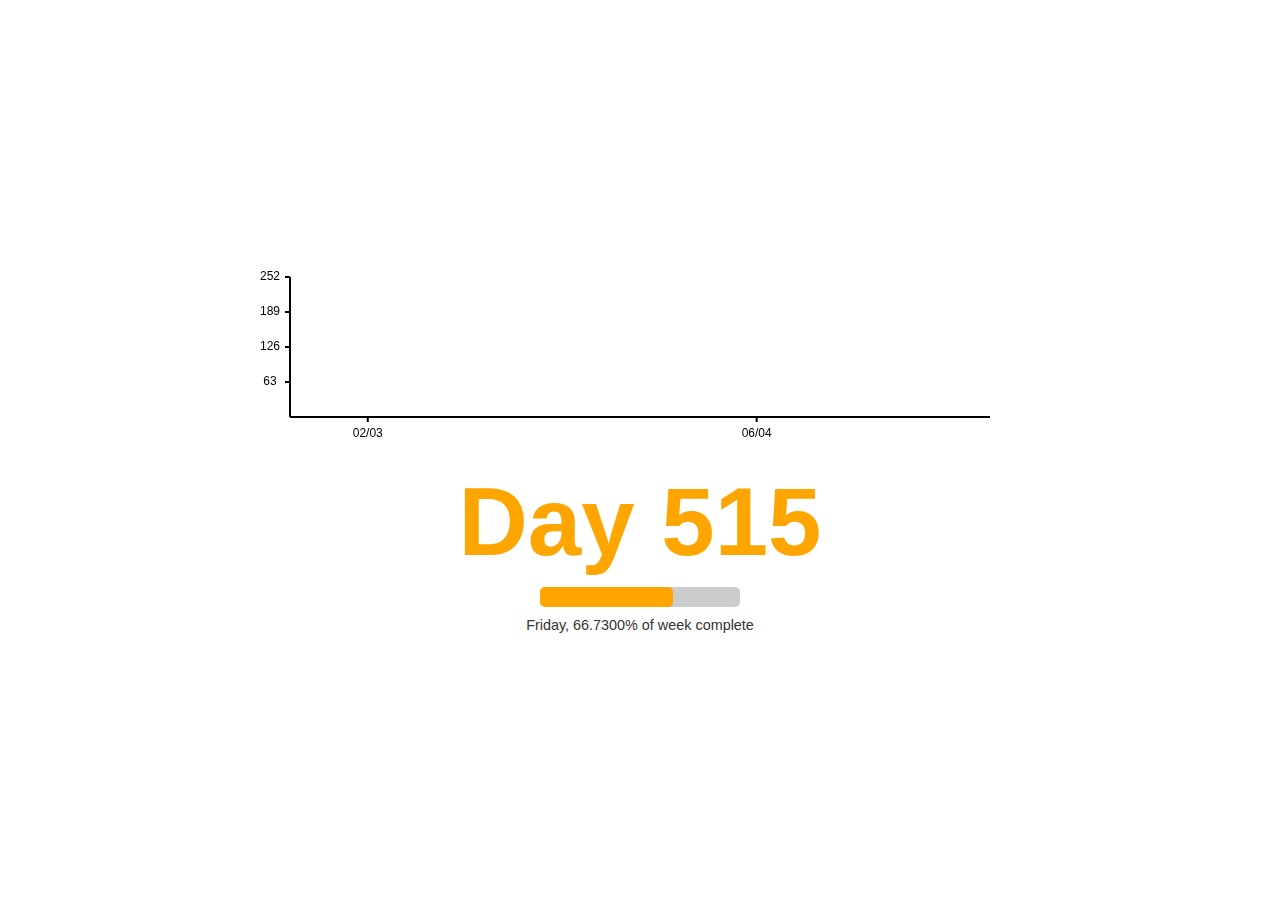
<file: days.html>
<!DOCTYPE html>
<html lang="en">

<head>
    <meta charset="UTF-8">
    <meta name="viewport" content="width=device-width, initial-scale=1.0">
    <link rel="stylesheet" href="styles.css">
    <title>Days</title>
    <style>
        /* Additional styles for this specific page */
        body {
            display: flex;
            flex-direction: column;
            min-height: 100vh;
            margin: 0;
        }

        .content.center-days {
            flex-grow: 1;
            display: flex;
            flex-direction: column;
            justify-content: center;
            align-items: center;
            text-align: center;
            margin: 0 auto;
            padding: 20px;
            max-width: none;
            width: 100%;
        }

        #result {
            font-size: 6rem;
            font-weight: bold;
            color: var(--dark-orange);
        }

        #week-progress {
            width: 200px;
            height: 20px;
            margin-top: 10px;
            -webkit-appearance: none;
            appearance: none;
        }

        #week-progress::-webkit-progress-bar {
            background-color: var(--light-gray);
            border-radius: 5px;
        }

        #week-progress::-webkit-progress-value {
            background-color: var(--dark-orange);
            border-radius: 5px;
        }

        #week-progress::-moz-progress-bar {
            background-color: var(--dark-orange);
            border-radius: 5px;
        }

        #progress-label {
            margin-top: 10px;
            font-size: 0.9rem;
            color: var(--dark-gray);
        }

        @media screen and (max-width: 480px) {
            #result {
                font-size: 3rem;
                padding: 15px 30px;
            }
        }
    </style>
</head>

<body>
    <div class="content center-days">
        <canvas id="graph" width="800" height="200"></canvas>
        <div id="result"></div>
        <progress id="week-progress" value="0" max="7"></progress>
        <div id="progress-label"></div>
    </div>

    <script>
        function calculateDaysSince() {
            const targetDate = new Date('2025-02-23T18:00:00');
            const today = new Date();
            const timeDifference = today - targetDate;
            const daysSince = Math.floor(timeDifference / (1000 * 60 * 60 * 24));

            const resultElement = document.getElementById('result');
            resultElement.textContent = `Day ${daysSince}`;
        }

        function updateWeekProgress() {
            const now = new Date();
            const dayOfWeek = now.getDay(); // 0 (Sunday) to 6 (Saturday)
            const hours = now.getHours();
            
            // Adjust day based on 18:00 cutoff
            let adjustedDay;
            if (dayOfWeek === 0 && hours < 18) {
                adjustedDay = 6; // Still Saturday until 18:00 on Sunday
            } else if (dayOfWeek === 0) {
                adjustedDay = 0; // After 18:00 Sunday, start of new week
            } else {
                adjustedDay = dayOfWeek - 1;
            }

            // Calculate seconds since last Sunday 18:00
            const secondsInDay = hours * 3600 + now.getMinutes() * 60 + now.getSeconds();
            const totalSecondsInWeek = 7 * 24 * 3600;
            let weekProgress;
            
            if (dayOfWeek === 0 && hours < 18) {
                // Before Sunday 18:00 - count as part of previous week
                weekProgress = ((6 * 24 * 3600) + secondsInDay) / totalSecondsInWeek;
            } else if (dayOfWeek === 0) {
                // After Sunday 18:00 - start of new week
                weekProgress = (secondsInDay - (18 * 3600)) / totalSecondsInWeek;
            } else {
                // Other days - add offset from Sunday 18:00
                weekProgress = ((adjustedDay * 24 * 3600) + secondsInDay + (6 * 3600)) / totalSecondsInWeek;
            }

            const progressBar = document.getElementById('week-progress');
            const progressLabel = document.getElementById('progress-label');

            progressBar.value = weekProgress * 7;

            const dayNames = ['Monday', 'Tuesday', 'Wednesday', 'Thursday', 'Friday', 'Saturday', 'Sunday'];
            progressLabel.textContent = `${dayNames[adjustedDay]}, ${(weekProgress * 100).toFixed(4)}% of week complete`;
        }

        function updateAll() {
            calculateDaysSince();
            updateWeekProgress();
        }

        function drawGraph() {
            const canvas = document.getElementById('graph');
            const ctx = canvas.getContext('2d');
            const minInWeek = 7 * 24 * 60
            // Fake data
            const data = [
                { date: '18:00-23-02-2025', count: 6 },
                { date: '18:00-02-03-2025', count: 16 },
                { date: '18:00-09-03-2025', count: 28 },
                { date: '18:00-16-03-2025', count: 14 },
                { date: '18:00-23-03-2025', count: 8 },
                { date: '18:00-30-03-2025', count: 14},
                { date: '18:00-06-04-2025', count: 15},
                { date: '18:00-13-04-2025', count: 18},
                { date: '18:00-20-04-2025', count: 7},
                { date: '18:00-27-04-2025', count: 8},
            ];
            // Calculate minPerTask
            data.forEach(point => {
                point.minPerTask = Math.round(minInWeek / point.count)
            });

            // Calculate max count for y-axis
            const maxMinPerTask = Math.max(...data.map(point => point.minPerTask));
            const maxY = Math.min(Math.ceil(maxMinPerTask / 10) * 10, Math.ceil(minInWeek / 40));
            const yTickInterval = Math.ceil(maxY / 4);

            // Clear canvas
            ctx.clearRect(0, 0, canvas.width, canvas.height);

            // Draw axes
            ctx.strokeStyle = 'black';
            ctx.lineWidth = 2;
            ctx.beginPath();
            ctx.moveTo(50, 150);
            ctx.lineTo(750, 150); // X-axis
            ctx.moveTo(50, 150);
            ctx.lineTo(50, 10); // Y-axis
            ctx.stroke();

            // Draw ticks and labels
            ctx.font = '12px Arial';
            ctx.textAlign = 'center';
            ctx.fillStyle = 'black';

            // X-axis ticks
            data.forEach((point, index) => {
                const [time, day, month, year] = point.date.split('-');
                const date = new Date(`${year}-${month}-${day}`);
                if (date.getDate() <= 7) { // Minimum Sunday in the month
                    const x = 50 + index * (700 / (data.length - 1));
                    ctx.moveTo(x, 150);
                    ctx.lineTo(x, 155);
                    ctx.fillText(`${day}/${month}`, x, 170);
                }
            });

            // Y-axis ticks
            for (let i = yTickInterval; i <= maxY; i += yTickInterval) {
                const y = 150 - (i / maxY) * 140;
                ctx.moveTo(45, y);
                ctx.lineTo(50, y);
                ctx.fillText(i, 30, y + 3);
            }
            ctx.stroke();

            // Plot data
            ctx.beginPath();
            ctx.moveTo(50, 150 - (data[0].minPerTask / maxY) * 140);
            data.forEach((point, index) => {
                const x = 50 + index * (700 / (data.length - 1));
                const y = 150 - (point.minPerTask / maxY) * 140;
                ctx.lineTo(x, y);
            });
            ctx.stroke();
        }

        document.addEventListener('DOMContentLoaded', function () {
            drawGraph();
            updateAll();
            setInterval(updateAll, 1000); // Update every second
        });
    </script>
</body>

</html>
</file>
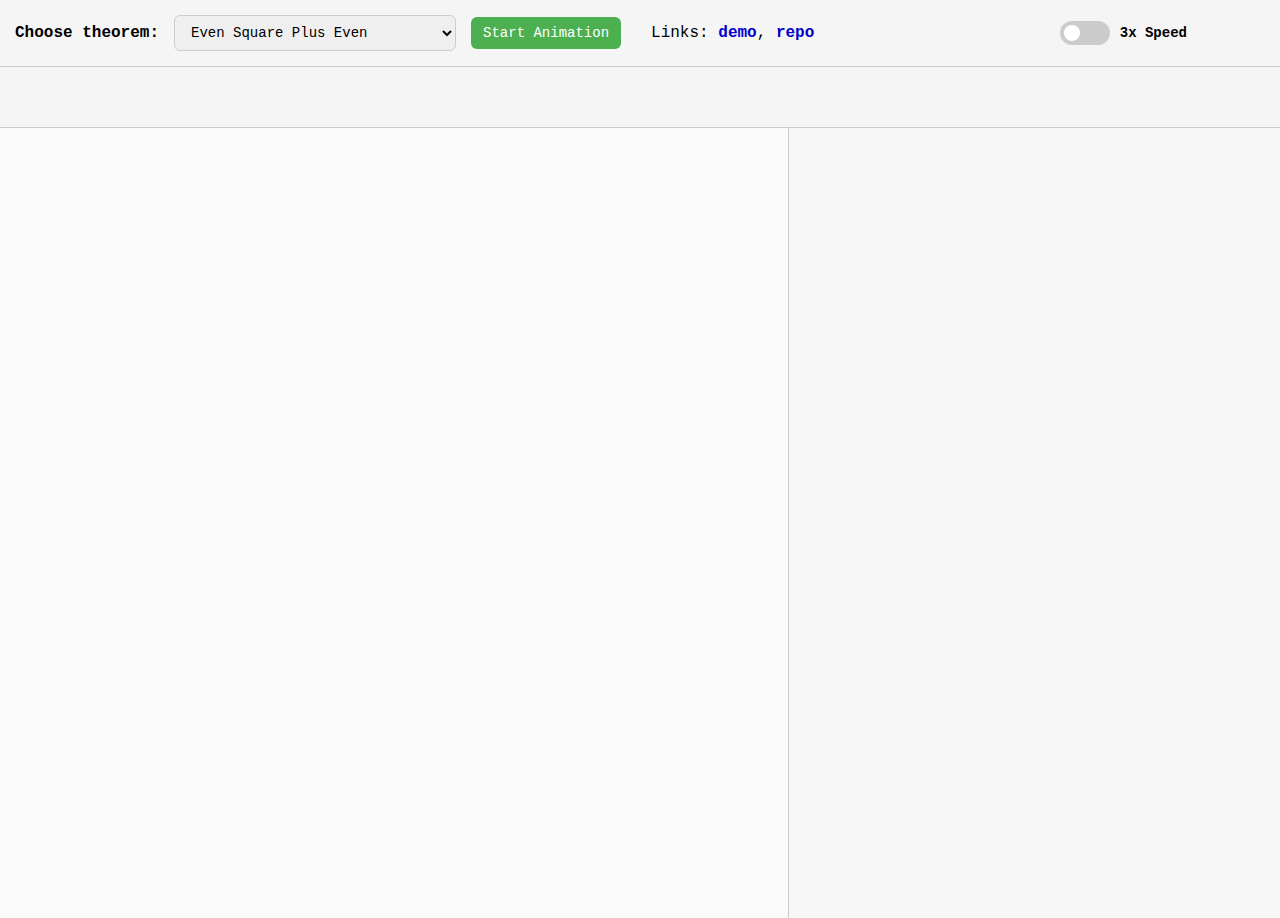
<file: lean.html>
<!DOCTYPE html>
<html>
<head>
  <meta charset="utf-8" />
  <title>Lean</title>
  <style>
    body {
      margin: 0;
      padding: 0;
      font-family: Courier, monospace;
    }
    /* Theorem selection dropdown at top */
    #controls {
      display: flex;
      align-items: center;
      gap: 15px;
      padding: 15px;
      border-bottom: 1px solid #ccc;
      background-color: #f5f5f5;
    }
    /* Main container for the entire app */
    #app {
      display: flex;
      height: calc(100vh - 110px); /* Adjust to account for controls and agent roster */
      width: 100vw;
      overflow: hidden;
    }
    /* Left side: code panes */
    #panes {
      flex: 0 0 60%; /* Changed from 67% to 60% as requested */
      background: #fafafa;
      border-right: 1px solid #ccc;
      padding: 10px;
      overflow-y: auto;
      display: flex;
      flex-direction: column;
    }
    .pane {
      margin-bottom: 10px;
      background: #f2f2f2;
      border: 1px solid #ddd;
      border-radius: 8px;
      padding: 10px;
      flex-shrink: 0;
      transition: border-color 0.3s ease, border-width 0.3s ease;
    }
    .pane.working {
      border: 2px solid #FF9800;
      border-left: 4px solid #FF9800;
      animation: pulseBorder 1.5s infinite;
    }
    .pane.proven {
      border: 2px solid #4CAF50;
      border-left: 4px solid #4CAF50;
    }
    @keyframes pulseBorder {
      0% { border-color: #FF9800; border-width: 1px 1px 1px 4px; }
      50% { border-color: #FF9800; border-width: 2px 2px 2px 6px; }
      100% { border-color: #FF9800; border-width: 1px 1px 1px 4px; }
    }
    .pane pre {
      margin: 0;
    }
    /* Right side: graph and controls */
    #graphContainer {
      flex: 1; /* Takes the remaining space */
      display: flex;
      flex-direction: column;
      align-items: flex-start;
      justify-content: flex-start;
      padding: 10px;
    }
    #controls select, #controls button {
      padding: 8px 12px;
      border-radius: 6px;
      border: 1px solid #ccc;
      font-family: inherit;
      font-size: 14px;
    }
    #controls button {
      background-color: #4CAF50;
      color: white;
      border: none;
      cursor: pointer;
      transition: background-color 0.3s;
    }
    #controls button:hover {
      background-color: #3e8e41;
    }
    #controls label {
      font-weight: bold;
    }
    svg {
      background: #f7f7f7;
      border: 1px solid #ccc;
    }
    .node {
      fill: #BF9264;
      stroke: #333;
      stroke-width: 1px;
      cursor: pointer;
      r: 25; 
    }
    .green {
      fill: #BBD8A3 !important;
    }
    .label {
      pointer-events: none; /* so text doesn't block node dragging */
      font-size: 14px; /* Increased from 12px to match larger nodes */
    }
    /* Agent roster styling */
    #agentRoster {
      background-color: #f5f5f5;
      padding: 10px;
      border-bottom: 1px solid #ccc;
      display: flex;
      flex-wrap: wrap;
      gap: 10px;
      min-height: 40px; /* Ensure minimum height even when empty */
    }
    
    .agentCard {
      background-color: white;
      border: 1px solid #ddd;
      border-radius: 5px;
      padding: 8px 12px;
      font-size: 14px;
    }
    
    .agentCard.working {
      border-left: 4px solid #4CAF50;
    }
    
    /* Animation styling */
    .node.working {
      stroke: #FF9800;
      stroke-width: 3px;
      stroke-dasharray: 5,2;
      animation: pulse 1.5s infinite;
    }
    
    @keyframes pulse {
      0% { stroke-width: 2px; }
      50% { stroke-width: 4px; }
      100% { stroke-width: 2px; }
    }
    
    /* For failed attempts */
    .node.failed {
      stroke: #F44336;
      stroke-width: 2px;
    }
    .pane.failed {
      border-color: #F44336;
      border-width: 2px;
    }
    #animationStatus {
      display: inline-block;
      color: #4CAF50;
      transition: opacity 0.5s ease;
    }
    
    /* Toggle switch styling */
    .speed-control {
      display: flex;
      align-items: center;
      margin-left: auto; /* Push to right side */
      gap: 10px;
    }
    
    .speed-label {
      font-weight: bold;
      font-size: 14px;
    }
    
    /* The switch - the box around the slider */
    .switch {
      position: relative;
      display: inline-block;
      width: 50px;
      height: 24px;
    }
    
    /* Hide default HTML checkbox */
    .switch input {
      opacity: 0;
      width: 0;
      height: 0;
    }
    
    /* The slider */
    .slider {
      position: absolute;
      cursor: pointer;
      top: 0;
      left: 0;
      right: 0;
      bottom: 0;
      background-color: #ccc;
      transition: .4s;
    }
    
    .slider:before {
      position: absolute;
      content: "";
      height: 16px;
      width: 16px;
      left: 4px;
      bottom: 4px;
      background-color: white;
      transition: .4s;
    }
    
    input:checked + .slider {
      background-color: #673AB7;
    }
    
    input:focus + .slider {
      box-shadow: 0 0 1px #673AB7;
    }
    
    input:checked + .slider:before {
      transform: translateX(26px);
    }
    
    /* Rounded sliders */
    .slider.round {
      border-radius: 24px;
    }
    
    .slider.round:before {
      border-radius: 50%;
    }

    /* Make graph container fill available space */
    #graphContainer {
      flex: 1;
      display: flex;
      flex-direction: column;
      width: 100%;
      height: 100%;
      padding: 0;
      overflow: hidden;
    }
    
    /* Make SVG fill the container */
    #graph {
      width: 100%;
      height: 100%;
      background: #f7f7f7;
      border: none;
    }

    .links {
      display: inline-block;
      margin-right: auto;
    }

    .links a {
      color: #0000CC;
      text-decoration: none;
      font-weight: bold;
    }

    .links a:hover {
      text-decoration: underline;
    }
  </style>
</head>
<body>
  <!-- Controls: Theorem selector and start button -->
  <div id="controls">
    <label for="theoremSelect">Choose theorem:</label>
    <select id="theoremSelect">
      <option value="evensquare_plus_even">Even Square Plus Even</option>
      <option value="injective_comp">Injective Composition</option>
      <option value="evensquare_plus_evensquare">Even Square Plus Even Square</option>
    </select>
    <button id="startBtn">Start Animation</button>
    <div class="links" style="margin-left: 15px;">
      Links: <a href="https://youtu.be/0SbunyqpFvQ" target="_blank">demo</a>, <a href="https://github.com/pziet/lean-agents" target="_blank">repo</a>
    </div>
    <div class="speed-control">
      <label class="switch">
        <input type="checkbox" id="speedToggle">
        <span class="slider round"></span>
      </label>
      <span class="speed-label">3x Speed</span>
    </div>
    <div id="animationStatus" style="margin-left: 15px; font-weight: bold; opacity: 0;">Done!</div>
  </div>
  
  <!-- Agent Roster - shows which agent is working on what -->
  <div id="agentRoster"></div>

  <div id="app">
    <!-- Left side: code panes -->
    <div id="panes"></div>

    <!-- Right side: graph and controls -->
    <div id="graphContainer">
      <svg id="graph" width="500" height="400"></svg>
    </div>
  </div>

  <!-- Include D3.js -->
  <script src="https://d3js.org/d3.v7.min.js"></script>
  <script type="module">
    // #PZ: Issues:
    // - Agent roster updating when changing to a new theorem, should match selected theorem **DONE**
    // - Even square plus even animation seems to freeze with them all working on Even square. Same with even square plus even square, this one just freezes. **FIXED**
    // - Make sure no work can happen on a node that has already been proven. **DONE**
    // Make pane for graph take up entire space


    // Your existing code
    import eventLogs from './event-logs.js';
    console.log(eventLogs);
    // Example data sets for multiple theorems.
    // You can add or modify these.
    const theorems = {
      evensquare_plus_even: {
        nodes: [
          {
            id: 0,
            name: "even_plus_even",
            startCode: `import Mathlib.Tactic\nimport EvensquarePlusEven.stubs.isEven\n\nlemma even_plus_even (n m : ℕ) (hn : isEven n) (hm : isEven m) : isEven (n + m) := by\n  sorry\n`,
            endCode: `def node0(text):\n    print("Node 0 completed!")\n`
          },
          {
            id: 1,
            name: "even_square",
            startCode: `import Mathlib.Tactic\nimport EvensquarePlusEven.stubs.isEven\n\nlemma even_square (n : ℕ) (hn : isEven n) : isEven (n * n) := by\n  sorry\n`,
            endCode: `def node1(text):\n    print("Node 1 completed!")\n`
          },
          {
            id: 2,
            name: "isEven",
            startCode: `import Mathlib.Data.Nat.Basic\ndef isEven (n: ℕ) : Prop :=\n  ∃ k : ℕ, n = 2 * k\n`,
            endCode: `def node2(text):\n    print("Node 2 completed!")\n`
          },
          {
            id: 3,
            name: "Theorem",
            startCode: `import Mathlib.Tactic\nimport EvensquarePlusEven.stubs.isEven\nimport EvensquarePlusEven.stubs.EvenSquare\nimport EvensquarePlusEven.stubs.EvenPlusEven\n-- Prove that if n, m are even then n^2 + m is even\ntheorem even_square_plus_even (n m : ℕ) (hn : isEven n) (hm : isEven m) : isEven (n * n + m) := by\n  sorry\n`,
            endCode: `def node3(text):\n    print("Node 3 completed!")\n`
          }
        ],
        links: [
          { source: 0, target: 3 },
          { source: 1, target: 3 },
          { source: 2, target: 0 },
          { source: 2, target: 1 },
          { source: 2, target: 3 }
        ]
      },
      evensquare_plus_evensquare: {
        nodes: [
        {
            id: 0,
            name: "even_plus_even",
            startCode: `import Mathlib.Tactic\nimport EvensquarePlusEven.stubs.isEven\n\nlemma even_plus_even (n m : ℕ) (hn : isEven n) (hm : isEven m) : isEven (n + m) := by\n  sorry\n`,
            endCode: `def node0(text):\n    print("Node 0 completed!")\n`
          },
          {
            id: 1,
            name: "even_square",
            startCode: `import Mathlib.Tactic\nimport EvensquarePlusEven.stubs.isEven\n\nlemma even_square (n : ℕ) (hn : isEven n) : isEven (n * n) := by\n  sorry\n`,
            endCode: `def node1(text):\n    print("Node 1 completed!")\n`
          },
          {
            id: 2,
            name: "isEven",
            startCode: `import Mathlib.Data.Nat.Basic\ndef isEven (n: ℕ) : Prop :=\n  ∃ k : ℕ, n = 2 * k\n`,
            endCode: `def node2(text):\n    print("Node 2 completed!")\n`
          },
          {
            id: 3,
            name: "Theorem",
            startCode: `import Mathlib.Tactic\nimport EvensquarePlusEvensquare.stubs.isEven\nimport EvensquarePlusEvensquare.stubs.EvenSquare\nimport EvensquarePlusEvensquare.stubs.EvenPlusEven\n\n-- Prove that if n and m are even, then n^2 + m^2 is even\ntheorem even_square_plus_even_square (n m : ℕ) (hn : isEven n) (hm : isEven m) : isEven (n * n + m * m) := by\n  sorry\n`,
            endCode: `def node3(text):\n    print("Node 3 completed!")\n`
          }
        ],
        links: [
            { source: 0, target: 3 },
            { source: 1, target: 3 },
            { source: 2, target: 0 },
            { source: 2, target: 1 },
            { source: 2, target: 3 }
        ]
      },
      injective_comp: {
        nodes: [
          {
            id: 0,
            name: "Injective",
            startCode: `import Mathlib.Data.Nat.Basic\nimport Mathlib.Tactic\n\ndef Injective {A B : Type} (f : A → B) : Prop :=\n\n  ∀ x₁ x₂ : A, f x₁ = f x₂ → x₁ = x₂`,
            endCode: `def node0(text):\n    print("Node 0 completed!")\n`
          },
          {
            id: 1,
            name: "injective_cancel_inner",
            startCode: `import Mathlib.Tactic\nimport InjectiveComp.stubs.Injective\n\nvariable {A B : Type} {f : A → B}\n/--\nLemma 2: If f is injective and f(x₁) = f(x₂), then x₁ = x₂\n-/\nlemma injective_cancel_inner (hf : Injective f) (x₁ x₂ : A) (h : f x₁ = f x₂) :\n  x₁ = x₂ :=\n  sorry`,
            endCode: `def node1(text):\n    print("Node 1 completed!")\n`
          },
          {
            id: 2,
            name: "injective_cancel_outer",
            startCode: `import Mathlib.Tactic\nimport InjectiveComp.stubs.Injective\nvariable {A B C : Type} {f : A → B} {g : B → C}\n/--\nLemma 1: If g is injective and g(f(x₁)) = g(f(x₂)), then f(x₁) = f(x₂)\n-/\nlemma injective_cancel_outer (hg : Injective g) (x₁ x₂ : A) (h : g (f x₁) = g (f x₂)) :\n  f x₁ = f x₂ :=\n  sorry`,
            endCode: `def node2(text):\n    print("Node 2 completed!")\n`
          },
          {
            id: 3,
            name: "comp_injective",
            startCode: `import Mathlib.Data.Nat.Basic\nimport Mathlib.Tactic\nimport InjectiveComp.stubs.Injective\nimport InjectiveComp.stubs.InjectiveCancelOuter\nimport InjectiveComp.stubs.InjectiveCancelInner\nvariable {A B C : Type} {f : A → B} {g : B → C}\n/--\nTheorem: If f and g are injective, then g ∘ f is injective\n-/\ntheorem comp_injective (hf : Injective f) (hg : Injective g) :\n  Injective (g ∘ f) :=\n  sorry`,
            endCode: `def node3(text):\n    print("Node 3 completed!")\n`
          }
        ],
        links: [
          { source: 0, target: 1 },
          { source: 0, target: 2 },
          { source: 0, target: 3 },
          { source: 1, target: 3 },
          { source: 2, target: 3 }
        ]
      },
    };

    // We'll keep references to the currently loaded data.
    let currentNodes = [];
    let currentLinks = [];

    // Setup the main D3 pieces that won't be recreated from scratch.
    const svg = d3.select("#graph");
    const width = +svg.attr("width");
    const height = +svg.attr("height");

    // Define arrow marker once
    svg.append("defs")
      .append("marker")
      .attr("id", "arrow")
      .attr("viewBox", "0 -5 10 10")
      .attr("refX", 35)
      .attr("refY", 0)
      .attr("markerWidth", 8)
      .attr("markerHeight", 8)
      .attr("orient", "auto")
      .append("path")
      .attr("d", "M0,-5L10,0L0,5")
      .attr("fill", "#555");

    let simulation = d3.forceSimulation()
      .force("link", d3.forceLink().id(d => d.id).distance(172.5))
      .force("charge", d3.forceManyBody().strength(-400))
      .force("center", d3.forceCenter(width / 2, height / 2));

    let link = null;
    let node = null;
    let label = null;

    // Theorem loader function: wipes old data & re-binds the new dataset.
    function loadTheorem(data) {
      // Clear old code panes
      d3.selectAll(".pane").remove();
      // Clear old links/nodes/labels from the SVG
      d3.selectAll(".link").remove();
      d3.selectAll(".node").remove();
      d3.selectAll(".label").remove();

      // Store the new dataset in local references
      currentNodes = data.nodes;
      currentLinks = data.links;

      // Build code panes for each node.
      const paneContainer = d3.select("#panes")
        .selectAll(".pane")
        .data(currentNodes)
        .enter()
        .append("div")
        .attr("class", "pane");

      paneContainer.append("pre")
        .append("code")
        .attr("id", d => `pane${d.id}`)
        .text(d => d.startCode);

      // Setup the force simulation with new data and increased link distance
      simulation.nodes(currentNodes).on("tick", ticked);
      simulation.force("link")
        .links(currentLinks)
        .distance(172.5);
      
      simulation.alpha(1).restart();

      // Add the link lines
      link = svg.selectAll(".link")
        .data(currentLinks)
        .enter()
        .append("line")
        .attr("class", "link")
        .attr("stroke", "#999")
        .attr("stroke-width", 2)
        .attr("marker-end", "url(#arrow)");

      // Add the node circles
      node = svg.selectAll(".node")
        .data(currentNodes)
        .enter()
        .append("circle")
        .attr("class", "node")
        .attr("r", 25)
        .call(d3.drag()
          .on("start", dragstarted)
          .on("drag", dragged)
          .on("end", dragended)
        );

      // Add labels
      label = svg.selectAll(".label")
        .data(currentNodes)
        .enter()
        .append("text")
        .attr("class", "label")
        .attr("text-anchor", "middle")
        .attr("font-size", "14px")
        .attr("font-family", "Courier, monospace")
        .text(d => d.name);

      // Call updateSvgSize after the layout is complete
      setTimeout(updateSvgSize, 0);
    }

    // Force tick function
    function ticked() {
      // Updates positions of all graph elements (links, nodes, labels) on each simulation tick
      // Called by D3's force simulation on each animation frame to update element positions
      // based on the force-directed layout calculations
      link
        .attr("x1", d => d.source.x)
        .attr("y1", d => d.source.y)
        .attr("x2", d => d.target.x)
        .attr("y2", d => d.target.y);

      node
        .attr("cx", d => d.x)
        .attr("cy", d => d.y);

      label
        .attr("x", d => d.x)
        .attr("y", d => d.y - 20);
    }

    // Drag handlers
    function dragstarted(event, d) {
      // Handles the start of a node drag operation
      // Restarts the force simulation and fixes the dragged node position
      // @param {Object} event - The drag event object
      // @param {Object} d - The node data object being dragged
      if (!event.active) simulation.alphaTarget(0.3).restart();
      d.fx = d.x;
      d.fy = d.y;
    }

    function dragged(event, d) {
      // Handles the dragging of a node
      // Updates the fixed position of the dragged node to follow the cursor
      // @param {Object} event - The drag event object
      // @param {Object} d - The node data object being dragged
      d.fx = event.x;
      d.fy = event.y;
    }

    function dragended(event, d) {
      // Handles the end of a node drag operation
      // Stops the force simulation and releases the node's fixed position
      // @param {Object} event - The drag event object
      // @param {Object} d - The node data object being dragged
      if (!event.active) simulation.alphaTarget(0);
      d.fx = null;
      d.fy = null;
    }

    // Helper to update code in a pane
    function updatePane(nodeId) {
      d3.select(`#pane${nodeId}`).text(currentNodes[nodeId].endCode);
    }

    // Agent data for tracking agent-lemma assignments
    let agents = {};
    
    // Map lemma IDs to node IDs - add mapping for evensquare_plus_even
    const lemmaToNodeMap = {
      injective_comp: {
        "Injective": 0,
        "InjectiveCancelInner": 1,
        "InjectiveCancelOuter": 2,
        "InjectiveCompInjective": 3
      },
      evensquare_plus_even: {
        "EvenPlusEven": 0,
        "even_plus_even": 0,
        "EvenSquare": 1,
        "even_square": 1,
        "isEven": 2,
        "Theorem": 3
      },
      evensquare_plus_evensquare: {
        "EvenPlusEven": 0,
        "even_plus_even": 0,
        "EvenSquare": 1,
        "even_square": 1,
        "isEven": 2,
        "Theorem": 3
      }
    };
    
    // Add a set to track proven lemmas
    let provenLemmas = new Set();

    // Helper to update the agent roster display
    function updateAgentRoster() {
      const roster = d3.select("#agentRoster");
      roster.html(""); // Clear current roster
      
      // Add a card for each agent
      Object.entries(agents).forEach(([agentId, data]) => {
        const card = roster.append("div")
          .attr("class", `agentCard ${data.currentLemma ? 'working' : ''}`)
          .attr("id", `agent-${agentId}`);
        
        card.html(`
          <strong>${agentId}</strong>
          ${data.currentLemma ? `<div>Working on: ${data.currentLemma}</div>` : '<div>Idle</div>'}
        `);
      });
    }
    
    // Helper to handle agent events
    function processAgentEvent(event) {
      const { event_type, data } = event;
      const { agent_id, lemma_id } = data;
      
      // Initialize agent if not exists
      if (!agents[agent_id]) {
        agents[agent_id] = { 
          id: agent_id,
          currentLemma: null,
          completedLemmas: []
        };
      }
      
      // Map the lemma ID to node ID for the current theorem
      const currentTheoremName = d3.select("#theoremSelect").property("value");
      const nodeId = lemmaToNodeMap[currentTheoremName]?.[lemma_id];
      
      // Skip processing if this lemma has already been proven
      if (provenLemmas.has(lemma_id)) {
        console.log(`Skipping event for already proven lemma: ${lemma_id}`);
        return;
      }
      
      // DEBUG: Check if the node mapping is working
      console.log(`Event: ${event_type}, Lemma: ${lemma_id}, Mapped node ID: ${nodeId}`);
      
      // If mapping fails, add a fallback by looking for similar lemma names
      let mappedNodeId = nodeId;
      if (mappedNodeId === undefined) {
        // Try to find a close match based on case-insensitive comparison
        const lemmaMap = lemmaToNodeMap[currentTheoremName] || {};
        const possibleMatches = Object.entries(lemmaMap).find(([key]) => 
          key.toLowerCase() === lemma_id.toLowerCase()
        );
        
        if (possibleMatches) {
          mappedNodeId = possibleMatches[1];
          console.log(`Found alternative mapping for ${lemma_id}: ${mappedNodeId}`);
        } else {
          console.warn(`Cannot map lemma ${lemma_id} to a node for theorem ${currentTheoremName}`);
        }
      }
      
      // Skip processing if the mapped node is already marked as proven in the DOM
      if (mappedNodeId !== undefined) {
        const nodeElement = node.nodes()[mappedNodeId];
        if (nodeElement && d3.select(nodeElement).classed("green")) {
          console.log(`Skipping event for node ${mappedNodeId} which is already proven`);
          return;
        }
      }
      
      switch(event_type) {
        case "AgentWorking":
          // Update agent data
          agents[agent_id].currentLemma = lemma_id;
          
          // Update node visuals if node exists and is not already proven
          if (mappedNodeId !== undefined) {
            // Update node
            d3.select(node.nodes()[mappedNodeId])
              .classed("working", true);
            
            // Update corresponding pane
            const paneElement = d3.select(`#pane${mappedNodeId}`).node().parentNode.parentNode;
            d3.select(paneElement)
              .classed("working", true);
          }
          break;
          
        case "LemmaProven":
          // Mark this lemma as proven to prevent further processing
          provenLemmas.add(lemma_id);
          
          // Update agent data
          agents[agent_id].currentLemma = null;
          agents[agent_id].completedLemmas.push(lemma_id);
          
          // Update node visuals and code
          if (mappedNodeId !== undefined) {
            // Update node
            d3.select(node.nodes()[mappedNodeId])
              .classed("working", false)
              .classed("green", true);
            
            // Update corresponding pane
            const paneElement = d3.select(`#pane${mappedNodeId}`).node().parentNode.parentNode;
            d3.select(paneElement)
              .classed("working", false)
              .classed("proven", true);
            
            // Update the code with the proven version
            currentNodes[mappedNodeId].endCode = data.proof;
            updatePane(mappedNodeId);
          }
          break;
          
        case "LemmaAttemptFailed":
          // Only show failed attempts for nodes that are not already proven
          if (mappedNodeId !== undefined) {
            const nodeElement = d3.select(node.nodes()[mappedNodeId]);
            // Skip if node is already proven
            if (!nodeElement.classed("green")) {
              nodeElement.classed("failed", true);
              
              // Add failed class to pane too
              const paneElement = d3.select(`#pane${mappedNodeId}`).node().parentNode.parentNode;
              d3.select(paneElement).classed("failed", true);
              
              // Remove the failed indicator after a short delay
              setTimeout(() => {
                nodeElement.classed("failed", false);
                d3.select(paneElement).classed("failed", false);
              }, 1000);
            }
          }
          break;
      }
      
      // Update the roster display
      updateAgentRoster();
    }
    
    // Make sure the agent roster is visible at startup
    function initAgentRoster() {
      // Clear the roster display
      d3.select("#agentRoster").html("");
      
      // Get the current theorem name
      const currentTheoremName = d3.select("#theoremSelect").property("value");
      
      // Get events for the current theorem
      const events = eventLogs[currentTheoremName] || [];
      
      // Extract unique agent IDs from the events
      const agentIds = new Set();
      events.forEach(event => {
        if (event.data && event.data.agent_id) {
          agentIds.add(event.data.agent_id);
        }
      });
      
      // Initialize agents object with real agents from events
      agents = {};
      agentIds.forEach(agentId => {
        agents[agentId] = { 
          id: agentId, 
          currentLemma: null, 
          completedLemmas: [] 
        };
      });
      
      // Update the roster display with these agents
      updateAgentRoster();
    }

    // Call this on page load
    initAgentRoster();

    // Animation speed factor - 1x is default, 3x is faster
    let speedFactor = 1;

    // Set up the speed toggle event handler
    d3.select("#speedToggle").on("change", function() {
      speedFactor = this.checked ? 3 : 1;
      d3.select(".speed-label").text(speedFactor === 3 ? "3x Speed" : "1x Speed");
    });

    // Update the startAnimation function to use the speed factor and show Done notification
    function startAnimation() {
      // Hide "Done!" indicator at start
      d3.select("#animationStatus")
        .style("opacity", "0")
        .text("Processing...");
      
      // Reset proven lemmas tracking
      provenLemmas = new Set();
      
      // Reset all nodes and agents
      d3.selectAll(".node")
        .classed("green", false)
        .classed("working", false)
        .classed("failed", false);
      
      // Reset all panes
      d3.selectAll(".pane")
        .classed("working", false)
        .classed("failed", false)
        .classed("proven", false);
      
      agents = {};
      updateAgentRoster();
      
      // Get the current theorem's event log
      const currentTheoremName = d3.select("#theoremSelect").property("value");
      const events = eventLogs[currentTheoremName] || [];
      
      // DEBUG: Log the events for this theorem
      console.log(`Starting animation for: ${currentTheoremName}`);
      console.log(`Found ${events.length} events`);
      console.log('First few events:', events.slice(0, 3));
      
      if (events.length === 0) {
        alert("No animation data available for this theorem.");
        return;
      }
      
      // DEBUG: Check the lemma mappings for this theorem
      console.log('Lemma to node mapping for this theorem:', lemmaToNodeMap[currentTheoremName]);
      
      // Reset code panes to initial state
      currentNodes.forEach((nodeData, i) => {
        d3.select(`#pane${nodeData.id}`).text(nodeData.startCode);
      });
      
      // Calculate relative timing between events
      let startTime = events[0].timestamp;
      let processedEvents = 0;
      const totalEvents = events.length;
      
      // Process each event with proper timing
      events.forEach((event, index) => {
        const relativeDelay = (event.timestamp - startTime) * 1000; // convert to ms
        
        // We'll compress the time by the speed factor to make the animation reasonable
        const scaledDelay = relativeDelay / (10 * speedFactor);
        
        setTimeout(() => {
          // DEBUG: Log when each event is processed
          console.log(`Processing event ${index}:`, event.event_type, event.data?.lemma_id);
          processAgentEvent(event);
          
          // Increment processed count
          processedEvents++;
          
          // Check if all events are processed
          if (processedEvents === totalEvents) {
            // Show "Done!" indicator with animation
            d3.select("#animationStatus")
              .text("Done!")
              .transition()
              .duration(500)
              .style("opacity", "1");
              
            // Optionally, hide it after a few seconds
            setTimeout(() => {
              d3.select("#animationStatus")
                .transition()
                .duration(500)
                .style("opacity", "0");
            }, 5000);
          }
        }, scaledDelay);
      });
    }

    // Attach events
    d3.select("#startBtn").on("click", () => {
      startAnimation();
    });

    // Theorem select - Update to initialize agents from event logs
    d3.select("#theoremSelect").on("change", function() {
      const selected = this.value;
      
      // Clear agent data
      agents = {};
      
      // Reset any CSS states
      d3.selectAll(".pane")
        .classed("working", false)
        .classed("failed", false)
        .classed("proven", false);
      
      loadTheorem(theorems[selected]);
      
      // Initialize the agent roster with actual agents from event logs
      initAgentRoster();
    });

    // Load the matching default theorem on page load
    // Change this line to match the default selected option in the dropdown
    loadTheorem(theorems.evensquare_plus_even);

    // Make the SVG fill the entire graphContainer
    function updateSvgSize() {
      const container = document.getElementById('graphContainer');
      const svg = document.getElementById('graph');
      
      if (container && svg) {
        // Set SVG to fill the entire container
        svg.setAttribute('width', '100%');
        svg.setAttribute('height', '100%');
        
        // Update force simulation center
        const width = container.clientWidth;
        const height = container.clientHeight;
        
        simulation.force("center", d3.forceCenter(width / 2, height / 2));
        simulation.alpha(0.3).restart();
      }
    }

    // Call on window resize
    window.addEventListener('resize', updateSvgSize);

    // Call immediately and after DOM is fully loaded
    updateSvgSize();
    window.addEventListener('load', updateSvgSize);
  </script>
</body>
</html>
</file>
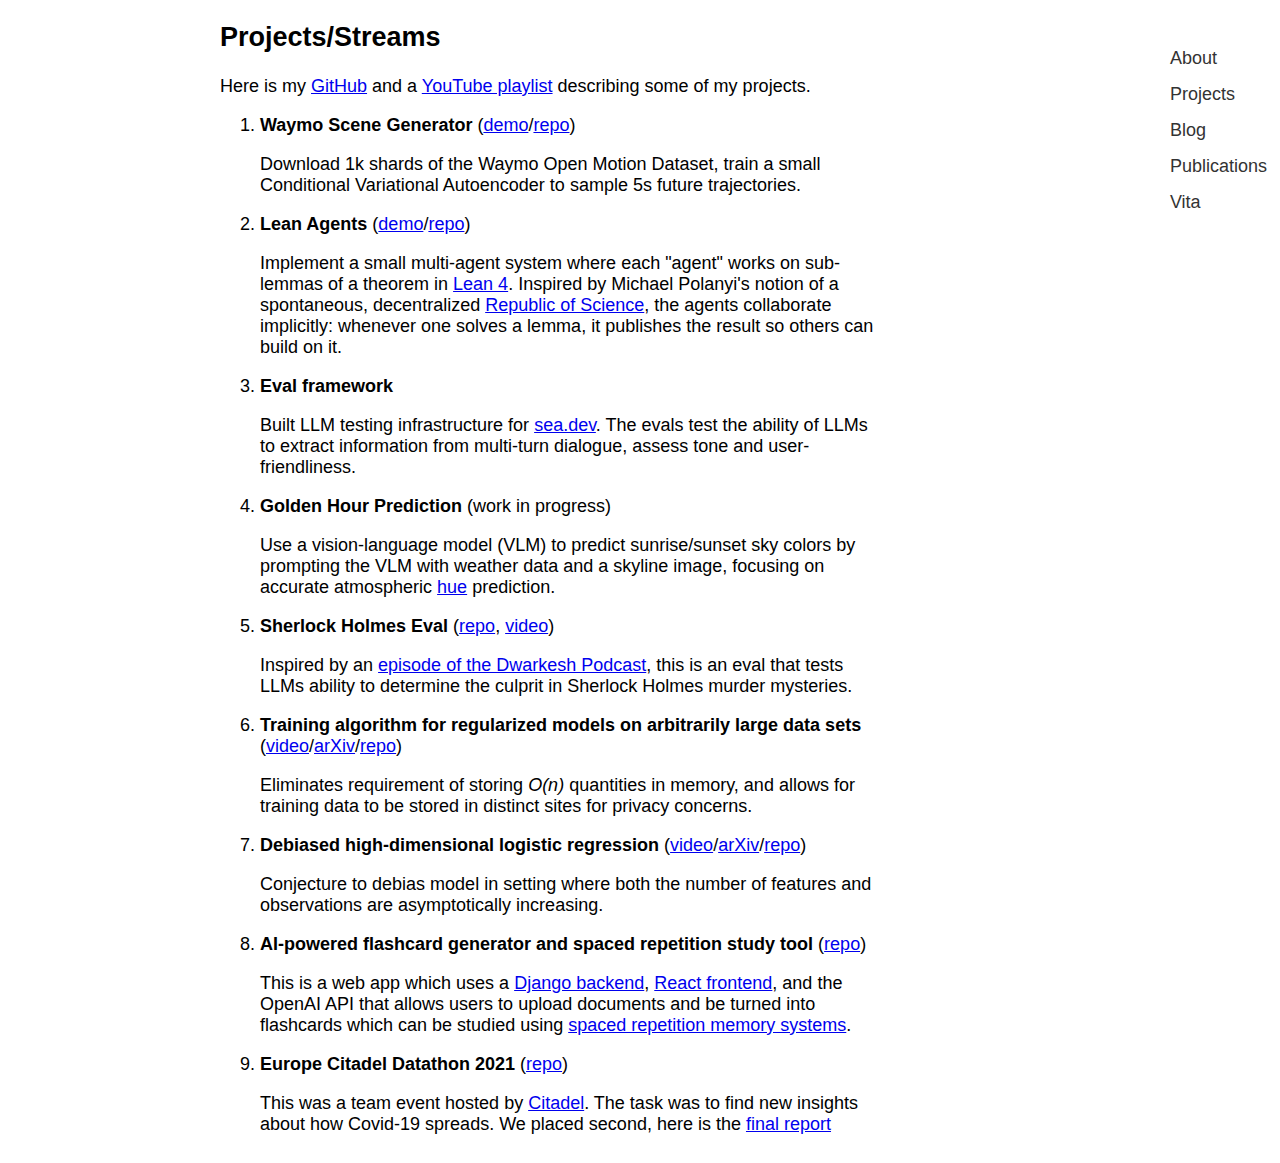
<file: projects.html>
<!DOCTYPE html>
<html>

<head>
    <link rel="stylesheet" href="styles.css">
    <title>Projects</title>
    <script src="script.js"></script>
</head>
<div id="menu-placeholder"></div>
<div class="content">
    <body>
        <h2>Projects/Streams</h2>
        Here is my <a href="https://github.com/pziet" target="_blank">GitHub</a> and a <a
            href="https://www.youtube.com/playlist?list=PLRcpAgY0AcXYSVGgBJWvfpD0L5tYti26l" target="_blank">YouTube
            playlist</a> describing some of my projects.
        <ol>
            <li><b>Waymo Scene Generator</b> (<a href="https://www.loom.com/share/acea3459b18247ccb8f2a50eb2972147?sid=4f3b2b82-40ed-40be-9eb6-463b2974bcde" target="_blank">demo</a>/<a
                    href="https://github.com/pziet/sgen" target="_blank">repo</a>)</li>
            <p>
                Download 1k shards of the Waymo Open Motion Dataset, train a small Conditional Variational Autoencoder to sample 5s future trajectories.
            </p>

            <li><b>Lean Agents</b> (<a href="https://youtu.be/0SbunyqpFvQ" target="_blank">demo</a>/<a
                    href="https://github.com/pziet/lean-agents" target="_blank">repo</a>)</li>
            <p>
                Implement a small multi-agent system where each "agent" works on sub-lemmas of a theorem in <a
                    href="https://lean-lang.org/" target="_blank">Lean 4</a>. Inspired by Michael Polanyi's notion of a
                spontaneous, decentralized <a href="https://www.polanyisociety.org/mp-repsc.htm" target="_blank">Republic
                    of Science</a>, the agents collaborate implicitly: whenever one solves a lemma, it publishes the result
                so others can build on it.
            </p>

            <li><b>Eval framework</b></li>
            <p>
                Built LLM testing infrastructure for <a href="https://www.sea.dev/" target="_blank">sea.dev</a>. The
                evals test the ability of LLMs to extract information from multi-turn dialogue, assess tone and
                user-friendliness.
            </p>

            <li><b>Golden Hour Prediction</b> (work in progress)</li>
            <p>
                Use a vision-language model (VLM) to predict sunrise/sunset sky colors by prompting the VLM with weather
                data and a skyline image, focusing on accurate atmospheric <a
                    href="https://timmonaghan.co.uk/blogs/tips-on-predicting-a-great-sunrise-or-sunset"
                    target="_blank">hue</a> prediction.
            </p>
            <li><b>Sherlock Holmes Eval</b> (<a href="https://github.com/pziet/sherlock"
                    target="_blank">repo</a>, <a href="https://youtu.be/d7ZL-05tsq0" target="_blank">video</a>)
            </li>
            <p>
                Inspired by an <a href="https://x.com/dwarkesh_sp/status/1825931761118794102" target="_blank">episode of
                    the Dwarkesh Podcast</a>, this is an eval that tests LLMs ability to determine the culprit in
                Sherlock Holmes murder mysteries.
            </p>

            <li><b>Training algorithm for regularized models on arbitrarily large data sets</b> (<a
                    href="https://youtu.be/0mtZqF1rxdg" target="_blank">video</a>/<a
                    href="https://arxiv.org/pdf/2307.07342" target="_blank">arXiv</a>/<a
                    href="https://github.com/ikosmidis/bigbr-supplementary-material" target="_blank">repo</a>)
                <p>
                    Eliminates requirement of storing <em>O(n)</em> quantities in memory, and allows
                    for training data to be stored in distinct sites for privacy concerns.
                </p>
            </li>
            <li><b>Debiased high-dimensional logistic regression</b> (<a href="https://youtu.be/CjdIkAm1aFM"
                    target="_blank">video</a>/<a href="https://arxiv.org/pdf/2311.11290" target="_blank">arXiv</a>/<a
                    href="https://github.com/ikosmidis/mJPL-conjecture-supplementary" target="_blank">repo</a>)
                <p>
                    Conjecture to
                    debias model in setting where both the number of features and observations are asymptotically
                    increasing.
                </p>
            </li>

            <li><b>AI-powered flashcard generator and spaced repetition study tool</b> (<a
                    href="https://github.com/pziet/lf" target="_blank">repo</a>)</li>
            <p>This is a web app which uses a <a href="https://github.com/pziet/lf/tree/main/backend/learnfast"
                    target="_blank">Django backend</a>, <a href="https://github.com/pziet/lf/tree/main/web"
                    target="_blank">React frontend</a>, and the OpenAI API that allows users to upload documents and be
                turned into flashcards which can be studied using <a
                    href="https://en.wikipedia.org/wiki/Spaced_repetition" target="_blank">spaced repetition memory
                    systems</a>.
            </p>
            <li><b>Europe Citadel Datathon 2021</b> (<a
                    href="https://github.com/stefan-stein/Citadel-Datathon-2021">repo</a>)</li>
            <p>
                This was a team event hosted by <a href="https://www.citadel.com/careers/the-data-open/"
                    target="_blank">Citadel</a>.
                The task was to find new insights about how Covid-19 spreads. We placed second, here is the <a
                    href="https://github.com/stefan-stein/Citadel-Datathon-2021/blob/main/Citadel_Datathon_Team_1.pdf"
                    target="_blank">final
                    report</a>
            </p>
        </ol>
    </body>
    </body>
</div>

</html>
</file>
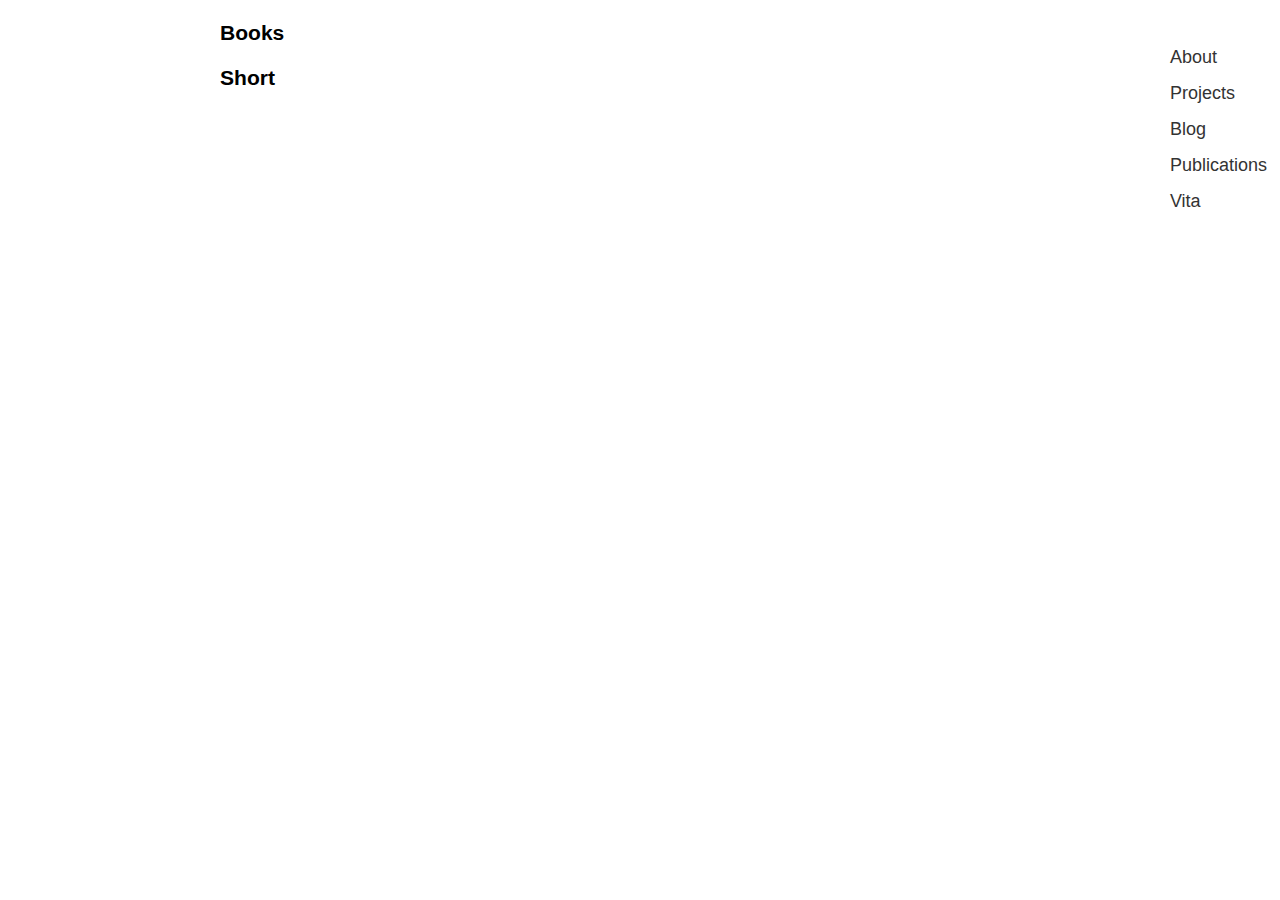
<file: reading.html>
<!DOCTYPE html>
<html>

<head>
    <link rel="stylesheet" href="styles.css">
    <title>Reading</title>
    <script src="script.js"></script>
</head>
<div id="menu-placeholder"></div>
<div class="content">

    <body>
        <h3>Books</h3>
        <h3>Short</h3>
    </body>
</div>

</html>
</file>
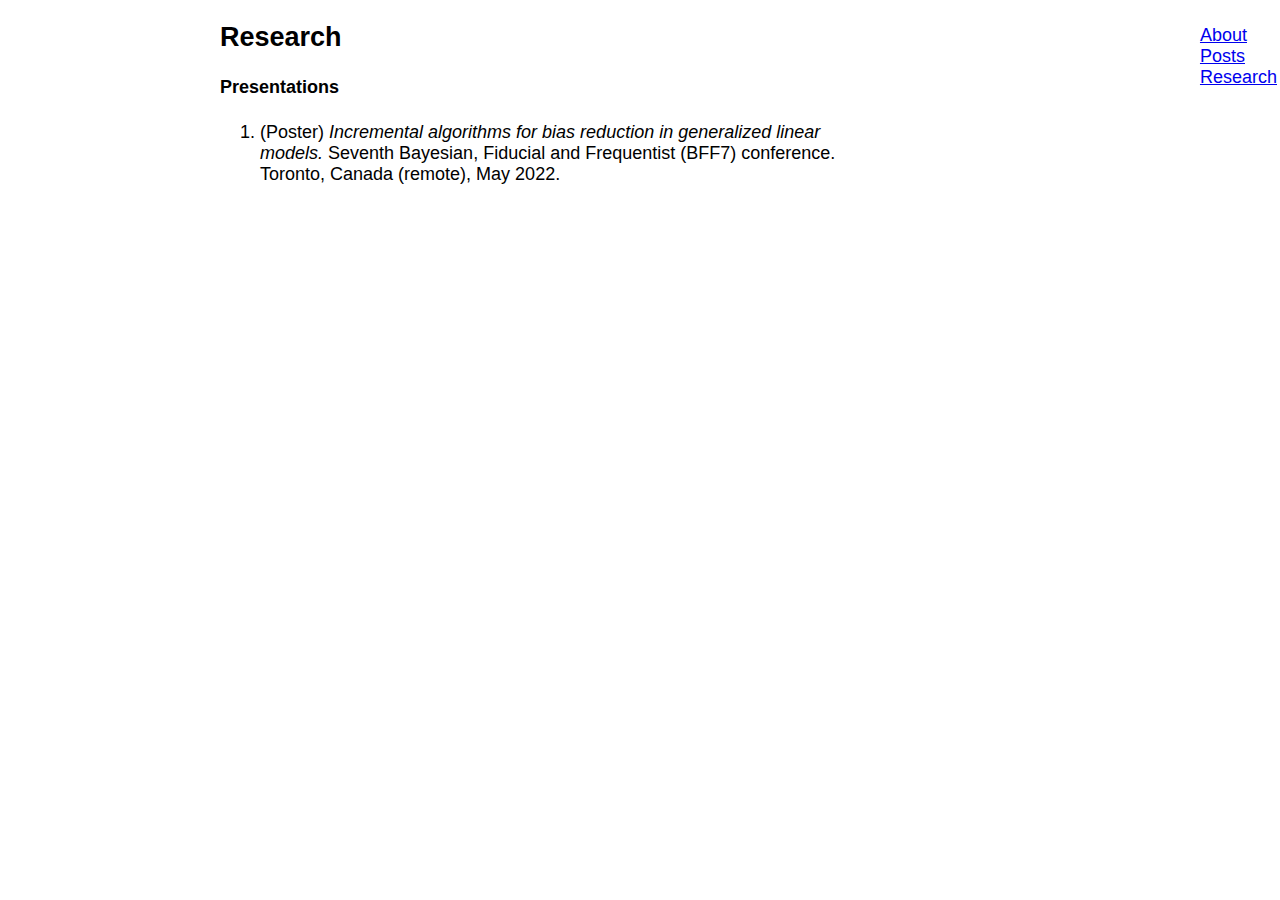
<file: research.html>
<!DOCTYPE html>
<html>
  <head>
    <link rel="stylesheet" href="styles.css">
    <title>Research</title>
  </head>
  <div class="menu">
    <a href="index.html">About</a><br>
    <a href="posts/postIndex.html">Posts</a><br>
    <a href="research.html">Research</a>
  </div>
  <div class="content">
    <body>
      <h2>Research</h2>
      <h4>Presentations</h4>
      <ol>
	<li>(Poster) <i>Incremental algorithms for bias reduction in generalized linear models.</i> Seventh Bayesian, Fiducial and Frequentist (BFF7) conference. Toronto, Canada (remote), May 2022.</li>
      </ol>
    </body>
  </div>
</html>
</file>
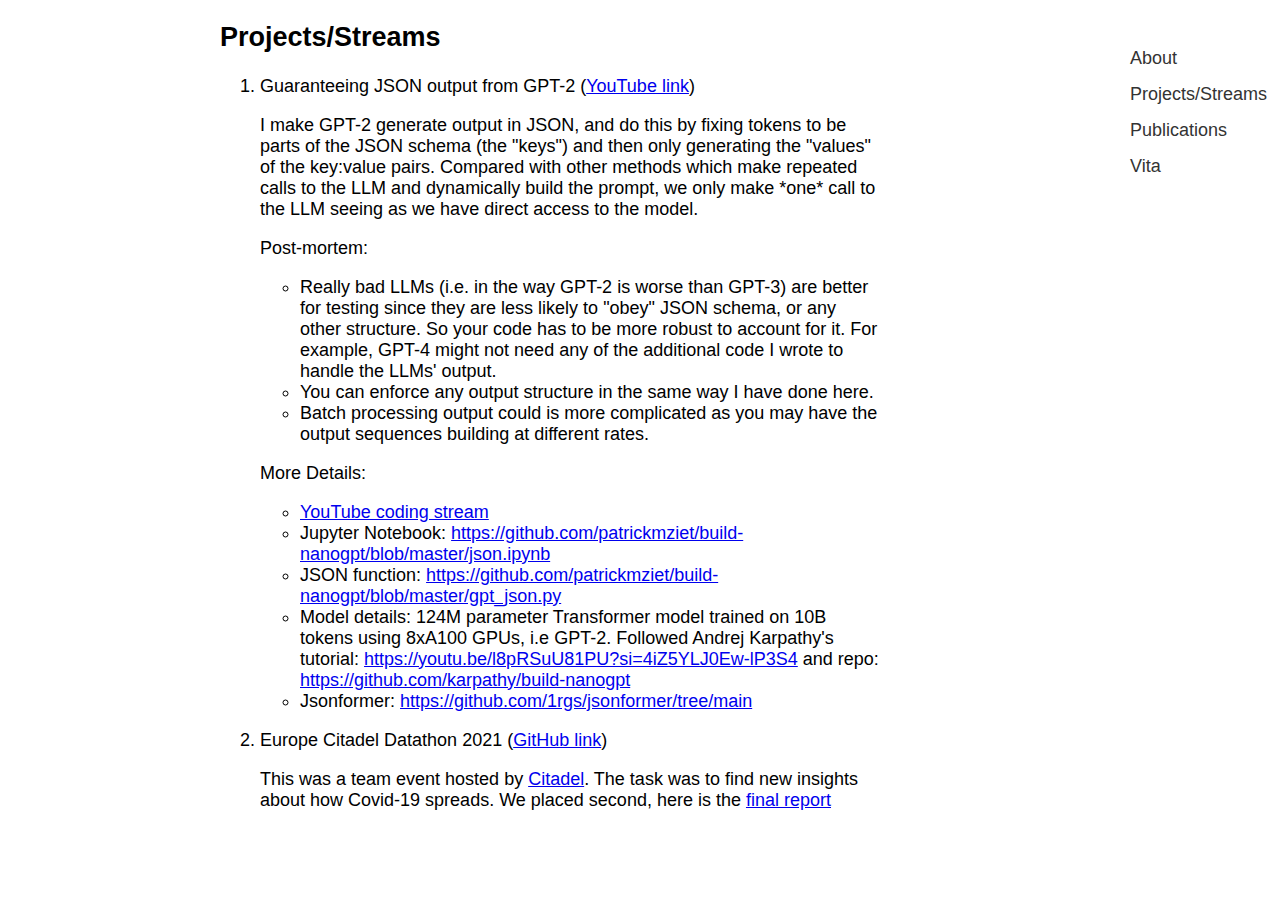
<file: streams.html>
<!DOCTYPE html>
<html>

<head>
    <link rel="stylesheet" href="styles.css">
    <title>Coding streams</title>
</head>
<div class="menu">
    <ul class="links-list">
        <li><a href="index.html" class="links-link">About</a></li>
        <li><a href="streams.html" class="links-link">Projects/Streams</a></li>
        <li><a href="papers.html" class="links-link">Publications</a></li>
        <li><a href="vita.html" class="links-link">Vita</a></li>
    </ul>
</div>
<div class="content">

    <body>
        <h2>Projects/Streams</h2>
        <ol>
            <li>Guaranteeing JSON output from GPT-2 (<a href="https://youtu.be/HX5BCtUexo8?si=yj9mrwVfypco9dPI" target="_blank">YouTube link</a>)</li>

            <p>I make GPT-2 generate output in JSON, and do this by fixing tokens to be parts of the JSON schema (the
                "keys") and then only generating the "values" of the key:value pairs. Compared with other methods which
                make repeated calls to the LLM and dynamically build the prompt, we only make *one* call to the LLM
                seeing as we have direct access to the model.</p>

            <p>
                Post-mortem:
            <ul>
                <li>Really bad LLMs (i.e. in the way GPT-2 is worse than GPT-3) are better for testing since they are
                    less likely to "obey" JSON schema, or any other structure. So your code has to be more robust to
                    account for it. For example, GPT-4 might not need any of the additional code I wrote to handle the
                    LLMs' output.</li>
                <li>You can enforce any output structure in the same way I have done here.</li>
                <li>Batch processing output could is more complicated as you may have the output sequences building at
                    different rates.</li>
            </ul>
            </p>
            <p>
                More Details:
            <ul>
                <li><a href="https://youtu.be/HX5BCtUexo8?si=yj9mrwVfypco9dPI" target="_blank">YouTube coding stream</a></li>
                <li>Jupyter Notebook: <a href="https://github.com/patrickmziet/build-nanogpt/blob/master/json.ipynb"
                        target="_blank">https://github.com/patrickmziet/build-nanogpt/blob/master/json.ipynb</a></li>
                <li>JSON function: <a href="https://github.com/patrickmziet/build-nanogpt/blob/master/gpt_json.py"
                        target="_blank">https://github.com/patrickmziet/build-nanogpt/blob/master/gpt_json.py</a></li>
                <li>Model details: 124M parameter Transformer model trained on 10B tokens using 8xA100 GPUs, i.e GPT-2.
                    Followed Andrej Karpathy's tutorial: <a href="https://youtu.be/l8pRSuU81PU?si=4iZ5YLJ0Ew-lP3S4"
                        target="_blank">https://youtu.be/l8pRSuU81PU?si=4iZ5YLJ0Ew-lP3S4</a> and repo:
                    <a href="https://github.com/karpathy/build-nanogpt"
                        target="_blank">https://github.com/karpathy/build-nanogpt</a>
                </li>
                <li>Jsonformer: <a href="https://github.com/1rgs/jsonformer/tree/main"
                        target="_blank">https://github.com/1rgs/jsonformer/tree/main</a></li>
            </ul>
            </p>
            <li>Europe Citadel Datathon 2021 (<a href="https://github.com/stefan-stein/Citadel-Datathon-2021">GitHub link</a>)</li>
            <p>
                This was a team event hosted by <a href="https://www.citadel.com/careers/the-data-open/">Citadel</a>.
                The task was to find new insights about how Covid-19 spreads. We placed second, here is the <a
                    href="https://github.com/stefan-stein/Citadel-Datathon-2021/blob/main/Citadel_Datathon_Team_1.pdf">final
                    report</a>
            </p>
        </ol>
    </body>
</div>

</html>
</file>
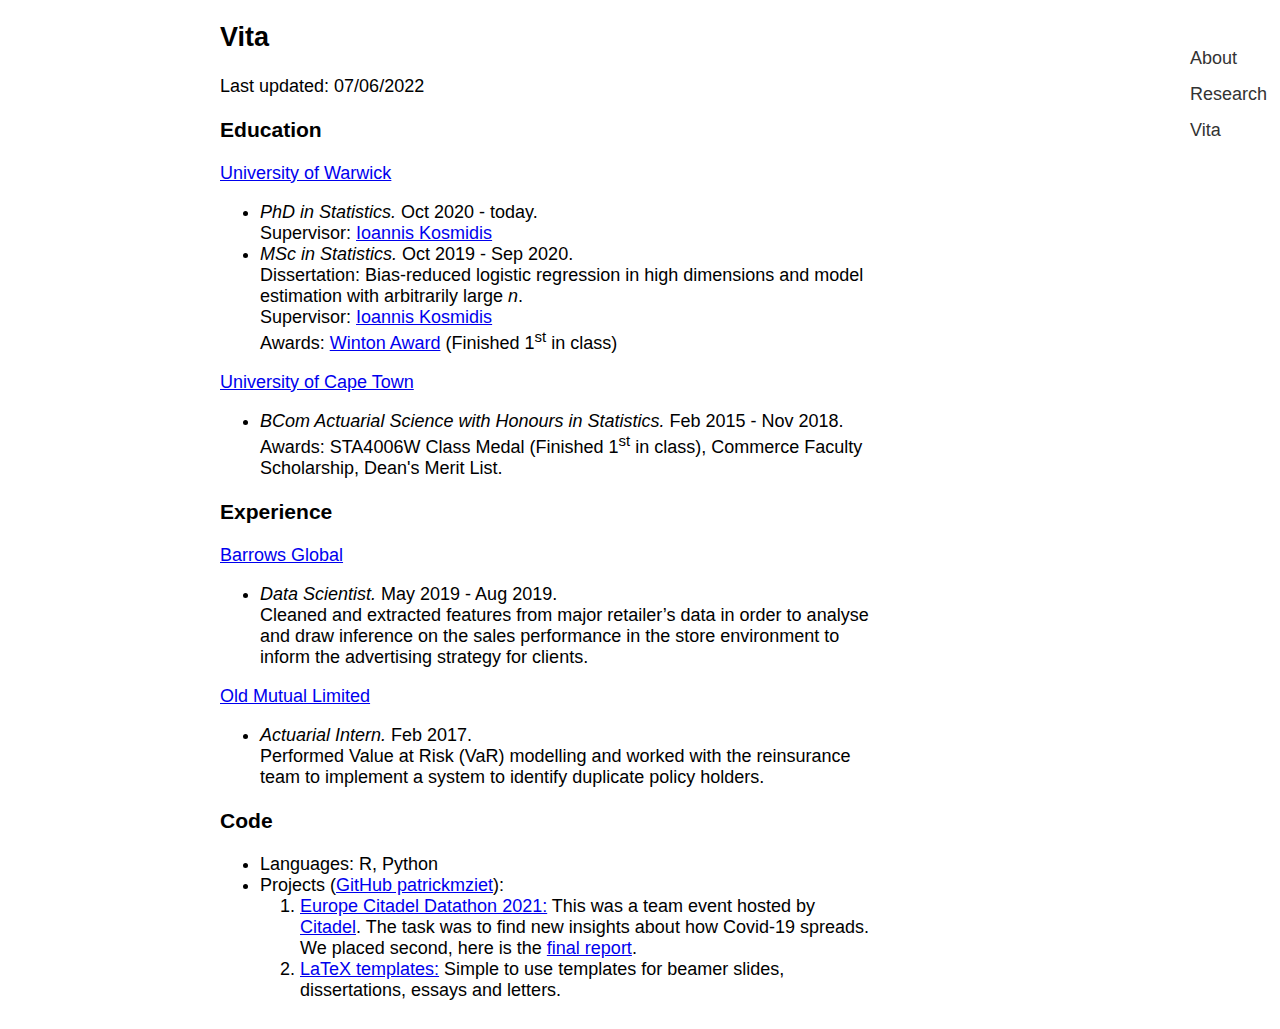
<file: vita.html>
<!DOCTYPE html>
<html>
  <head>
    <link rel="stylesheet" href="styles.css">
    <title>Vita</title>

  </head>
  <div class="menu">
    <ul class="links-list">
      <li><a href="index.html" class="links-link">About</a></li>
      <!-- <li><a href="posts/postIndex.html" class="links-link">Posts</a></li> -->
      <li><a href="research.html" class="links-link">Research</a></li>
      <li><a href="vita.html" class="links-link">Vita</a></li>
    </ul>
  </div>
  <div class="content">
    <body>
      <h2>Vita</h2>
          <p>Last updated: 07/06/2022</p>
      <h3>Education</h3>
      <p><a href="https://warwick.ac.uk/">University of Warwick</a></p>
      <ul>
	<li><i>PhD in Statistics.</i> Oct 2020 - today.<br>Supervisor: <a href="https://www.ikosmidis.com/">Ioannis Kosmidis</a></li>
	<li><i>MSc in Statistics.</i> Oct 2019 - Sep 2020.<br>Dissertation: Bias-reduced logistic regression in high dimensions and model estimation with arbitrarily large <i>n</i>.<br>Supervisor: <a href="https://www.ikosmidis.com/">Ioannis Kosmidis</a><br>Awards: <a href="https://warwick.ac.uk/fac/sci/statistics/postgrad/gradstudentprizes/">Winton Award</a> (Finished 1<sup>st</sup> in class)</li>
      </ul>
      <p><a href="https://www.uct.ac.za/">University of Cape Town</a></p>
      <ul>
	<li><i>BCom Actuarial Science with Honours in Statistics.</i> Feb 2015 - Nov 2018.<br>Awards: STA4006W Class Medal (Finished 1<sup>st</sup> in class), Commerce Faculty Scholarship, Dean's Merit List.</li>
      </ul>
      <h3>Experience</h3>
      <p><a href="https://www.barrowsglobal.com/">Barrows Global</a></p>
      <ul>
	<li><i>Data Scientist.</i> May 2019 - Aug 2019.<br>Cleaned and extracted features from major retailer’s data in order to analyse and draw inference on the sales performance in the store environment to inform the advertising strategy for clients.</li>
      </ul>
      <p><a href="https://www.oldmutual.com/">Old Mutual Limited</a></p>
      <ul>
	<li><i>Actuarial Intern.</i> Feb 2017.<br>Performed Value at Risk (VaR) modelling and worked with the reinsurance team to implement a system to identify duplicate policy holders.</li>
      </ul>
      <h3>Code</h3>
      <ul>
	<li>Languages: R, Python</li>
	<li>Projects (<a href="https://github.com/patrickmziet">GitHub patrickmziet</a>):
	  <ol>
	    <li><a href="https://github.com/stefan-stein/Citadel-Datathon-2021">Europe Citadel Datathon 2021:</a> This was a team event hosted by <a href="https://www.citadel.com/careers/the-data-open/">Citadel</a>. The task was to find new insights about how Covid-19 spreads. We placed second, here is the <a href="https://github.com/stefan-stein/Citadel-Datathon-2021/blob/main/Citadel_Datathon_Team_1.pdf">final report</a>.</li>
	    <li><a href="https://github.com/patrickmziet/tex_templates">LaTeX templates:</a> Simple to use templates for beamer slides, dissertations, essays and letters.</li>
	  </ol>
	</li>
      </ul>
    </body>
  </div>
</html>
</file>
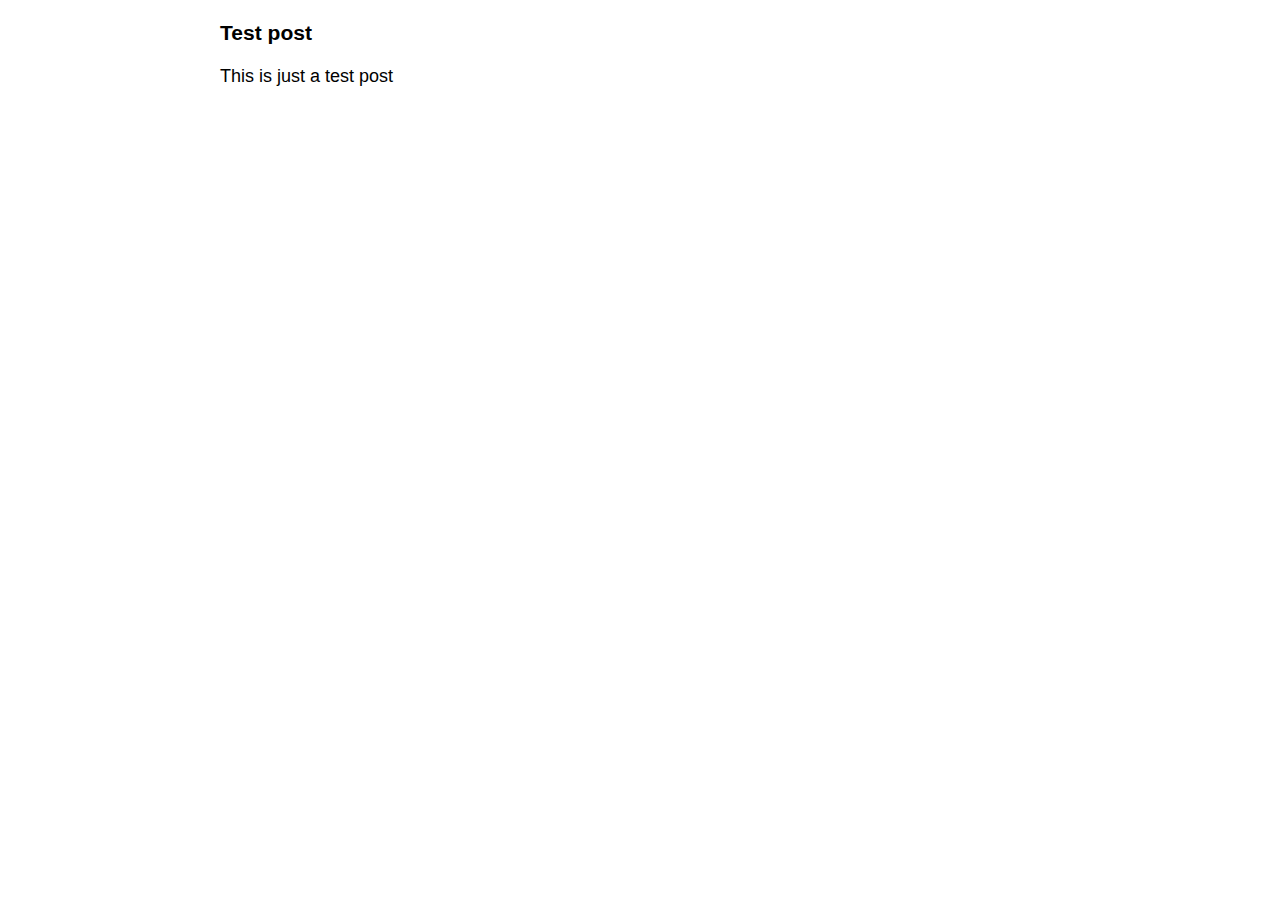
<file: posts/foo.html>
<!DOCTYPE html>
<html>
  <head>
    <link rel="stylesheet" href="../styles.css">
    <title>Test post</title>
  </head>
  <div class="content">
  <body>
    <h3>Test post</h3>
    <p>This is just a test post</p>
  </body>
  <div>
</html>
</file>
<file: styles.css>
:root {
  --pastel-red: #FFB570;
  --pastel-yellow: #FFD6A5;
  --dark-orange: #FFA500;
  --light-orange: #FFC68F;
  --dark-gray: #333333;
  --light-gray: #CCCCCC;
  --white: #FFFFFF;
  --black: #000000;
  --red: #FF6961;
  --off-white: #FFFFF5;
  --font: 'Arial', sans-serif;
  --font-size: 18px;
}

body {
  background-color: var(--white);
  font-family: var(--font);
  font-size: var(--font-size);
  margin: 0;
  padding: 0 0 10px 0;
}

.menu {
  float: right;
  padding: 3px;
  border-radius: 3px;
  margin-left: 10px;
}

.content {
  text-align: left;
  width: 100%;
  max-width: 700px;
  box-sizing: border-box;
  padding: 0 20px;
  margin: 0 auto;
}

.links-list {
  list-style-type: none;
  padding: 0;
  text-align: left;
}

.links-list li {
  margin-bottom: 5px;
}

.links-link {
  display: inline-block;
  background-color: none;
  color: var(--dark-gray);
  padding: 5px 10px;
  text-decoration: none;
}

.links-link:hover {
  background-color: var(--pastel-red);
}

/* Full-screen styles (default) */
@media screen and (min-width: 1024px) {
  .content {
    margin-left: 200px;
    /* Large margin for full-screen */
    width: calc(100% - 200px);
    /* Adjust width to account for margin */
    max-width: 700px;
  }
}

/* Styles for screens smaller than 1024px (roughly half of a typical desktop screen) */
@media screen and (max-width: 1023px) {
  .content {
    margin-left: 0;
    width: 100%;
    padding: 0 20px;
  }
}


/* Media queries for responsive design */
@media screen and (max-width: 768px) {
  .content {
    padding: 0 15px;
  }
}

@media screen and (max-width: 480px) {
  .content {
    padding: 0 10px;
  }
}
</file>
